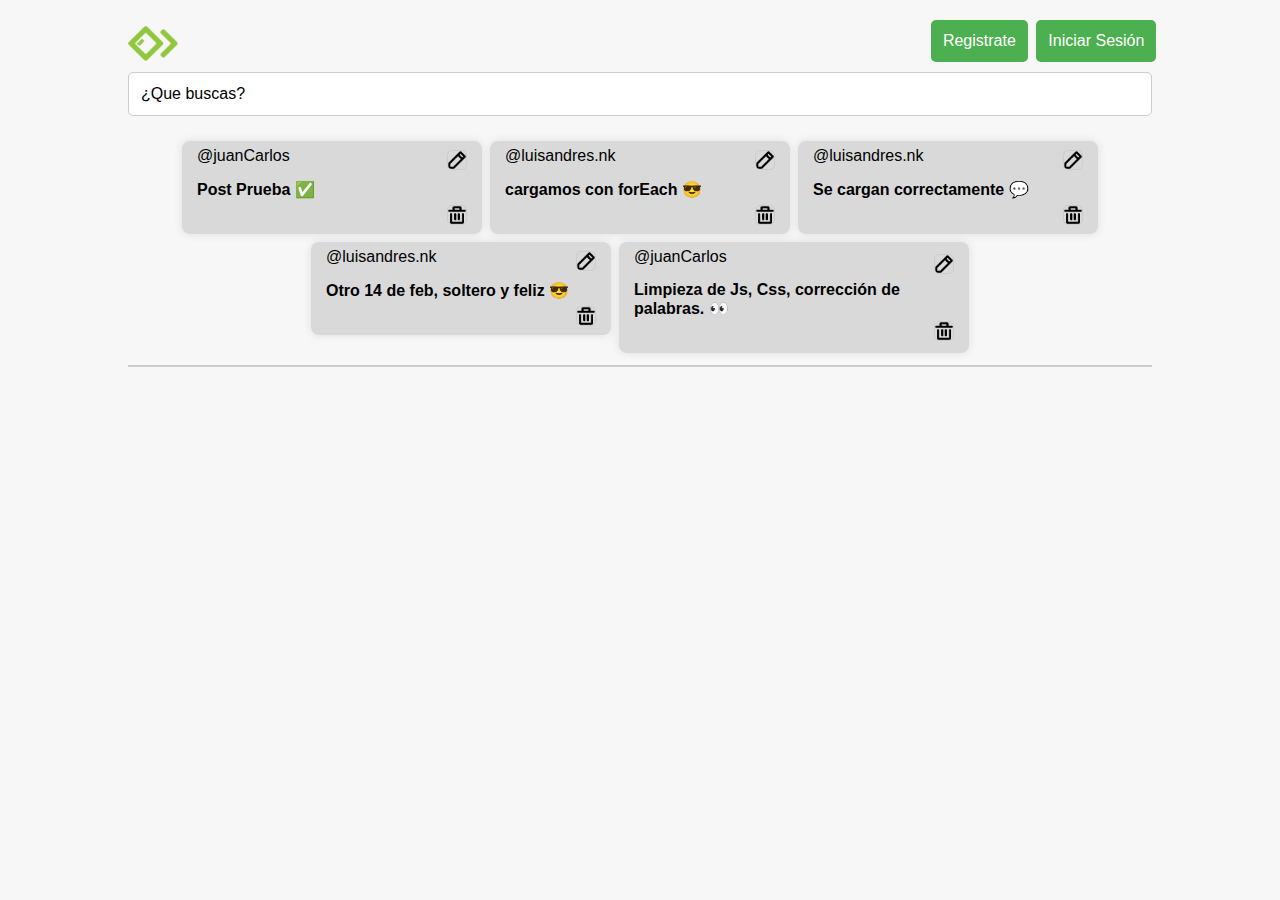
<file: index.html>
<!DOCTYPE html>
<html lang="en">
  <head>
    <meta charset="UTF-8" />
    <meta http-equiv="X-UA-Compatible" content="IE=edge" />
    <meta name="viewport" content="width=device-width, initial-scale=1.0" />
    <link rel="stylesheet" href="./resurce/style.css" />
    <title>Formularios ✅</title>
    <link rel="icon" type="image/jpg" href="./image/favicon.jpeg" />
    <meta
      name="google-site-verification"
      content="Ck-OqdXrdWaWtTmbrKLVNmRGiJLlP0Dh1mIp2JRu1U8"
    />
  </head>
  <body>
    <header height="100px">
      <img src="./image/Pagina.png" width="50rem" alt="logo" />
      <div style="display: flex">
        <input
          class="mostrarInicio"
          id="menuInicio"
          onclick="mostrarInicio()"
          type="image"
          src="./image/menu-2.svg"
        />
        <img height="45px" class="aparecer" id="ImagenPerfil" />
      </div>
      <div class="flex">
        <input
          class="botonesIniciales"
          type="button"
          id="Cambio"
          width="30px"
          value="Registrate"
          onclick="Registrarse()"
        />
        <div class="separador">|</div>
        <input
          class="botonesIniciales"
          type="button"
          id="cerrar_secion"
          width="30px"
          value="Cerrar Seción"
          onclick="cerrarSeción()"
        />
        <input
          id="iniciarSeccion"
          class="botonesIniciales inciar_seccion"
          type="button"
          value="Iniciar Sesión"
          onclick="iniciarSeccion()"
        />
      </div>
    </header>
    <menu
      class="buscador"
      style="
        display: flex;
        justify-content: space-between;
        padding: 0px;
        margin-top: 5px;
      "
    >
      <input
        class="buscador"
        value="¿Que buscas?"
        type="search"
        name="Buscador"
        id="filtro"
      />
      <div id="resultadoFiltro"></div>
    </menu>
    <div class="FormulariosidBusqueda" id="formulario">
      <form class="error" id="error">
        <div class="x">
          <h4 class="letras">Iniciar Sesión</h4>
          <input class="xButton" type="button" id="cerrarRegistros" value="X" />
        </div>
        <input type="text" value="Email" id="bCorreo" /><br />
        <input type="text" value="Contraseña" id="bPass" /><br />
        <input type="text" value="Codigo ******" id="Busqueda" /><br />
        <input
          class="bottonOnclick"
          type="button"
          value="Iniciar"
          id="botoncito"
          onclick="Buscar()"
        />
      </form>
    </div>
    <form id="email">
      <div id="registros" class="Separando">
        <div class="x">
          <h4 id="cambioRegistroAEditarPerfil" class="letras">Registrarse</h4>
          <input
            class="xButton"
            type="button"
            id="cerrarRegistros2"
            value="X"
          />
        </div>
        <div style="display: flex; justify-content: space-between">
          <input type="text" id="Nombres" value="Nombre" />
          <input
            style="margin-left: 10px"
            type="text"
            id="Apellido"
            value="Apellido"
          />
        </div>
        <input type="text" id="Consultas" value="@instagram" />
        <input type="email" name="email" value="Email" id="Correo" />
        <input
          type="password"
          class="pass"
          id="contraseña"
          value="Constraseña"
        />
        <div style="display: flex; justify-content: space-between">
          <input
            type="month"
            class="Mes"
            value="2022-12"
            id="fechaNacimiento"
          />
          <input
            type="number"
            style="margin-left: 10px"
            value="00"
            class="dia"
            id="numeroDeFecha"
          />
        </div>
        <div class="selectedAvatar">
          <select name="Generos" id="Genero">
            <option value="FEMENINO" selected>FEMENINO</option>
            <option value="MASCULINO">MASCULINO</option>
          </select>
          <div class="separador">|</div>
          <input
            type="file"
            class="Cargarimagen"
            name="archivo"
            id="cargarImagenPerfil"
            accept=".jpg, .jpeg, .png"
          />
        </div>
        <input
          class="bottonOnclick"
          type="button"
          value="Registrarse"
          id="Guardando"
          onclick="DatosUsuarios()"
        />
        <input
          class="bottonOnclick"
          type="button"
          value="Renombrar"
          onclick="Renombrar()"
          id="Renombrarcosas"
        />
      </div>
    </form>
    <div class="FormulariosidBusqueda">
      <div id="Seguridad"></div>
    </div>
    <form class="postCreate" method="post">
      <h4 class="letras">Publicar</h4>
      <input type="text" name="post" id="post" />
      <input
      class="bottonOnclick"
      type="button"
      value="Postear"
      class="cargarBotton"
      id="postCreador"
      onclick="cargar()"
      />
    </form>
    <div id="postLoad"></div>
    <hr style="border: 1px solid #ccc" />
  </div>
  <script src="./resurce/Control.js"></script>
  <script src="./resurce/postCreat.js"></script>
  <script src="./resurce/editPost.js"></script>
  <script src="./resurce/Registrarse.js"></script>
  <!-- <div id="Cliente" class="Contenedores_aparecidos"></div> -->
  <!-- <div>
    <input
    type="button"
    value="Mostrar Usuarios"
    onclick="numerosMas()"
      id="mostrarUsuarios"
    />
    <input
      type="button"
      value="Eliminar usuario"
      onclick="eliminar()"
      id="eliminarUsuarios"
    />
    <table id="miTabla">
      <thead>
        <tr>
          <th>Correos</th>
          <th>contraseñas</th>
          <th>ID</th>
        </tr>
      </thead>
      <tbody id="tbodyID">
        <tr></tr>
      </tbody>
    </table> -->
    <!-- <script src="./Recursos/Tabla.js"></script> -->
    <!--    <script src="./chatbot.js"></script> -->
    <!-- estamos fabricando el chat bot
            <form>
            <p id="Actualizar"></p><br />
            <input type="text" id="OnclickVacio" /><br />
            <input type="button" value="Consultar" onclick="Actualizar()" />
            <h4 id="textoBot"></h4>
          </form>
    -->
  </body>
</html>
</file>
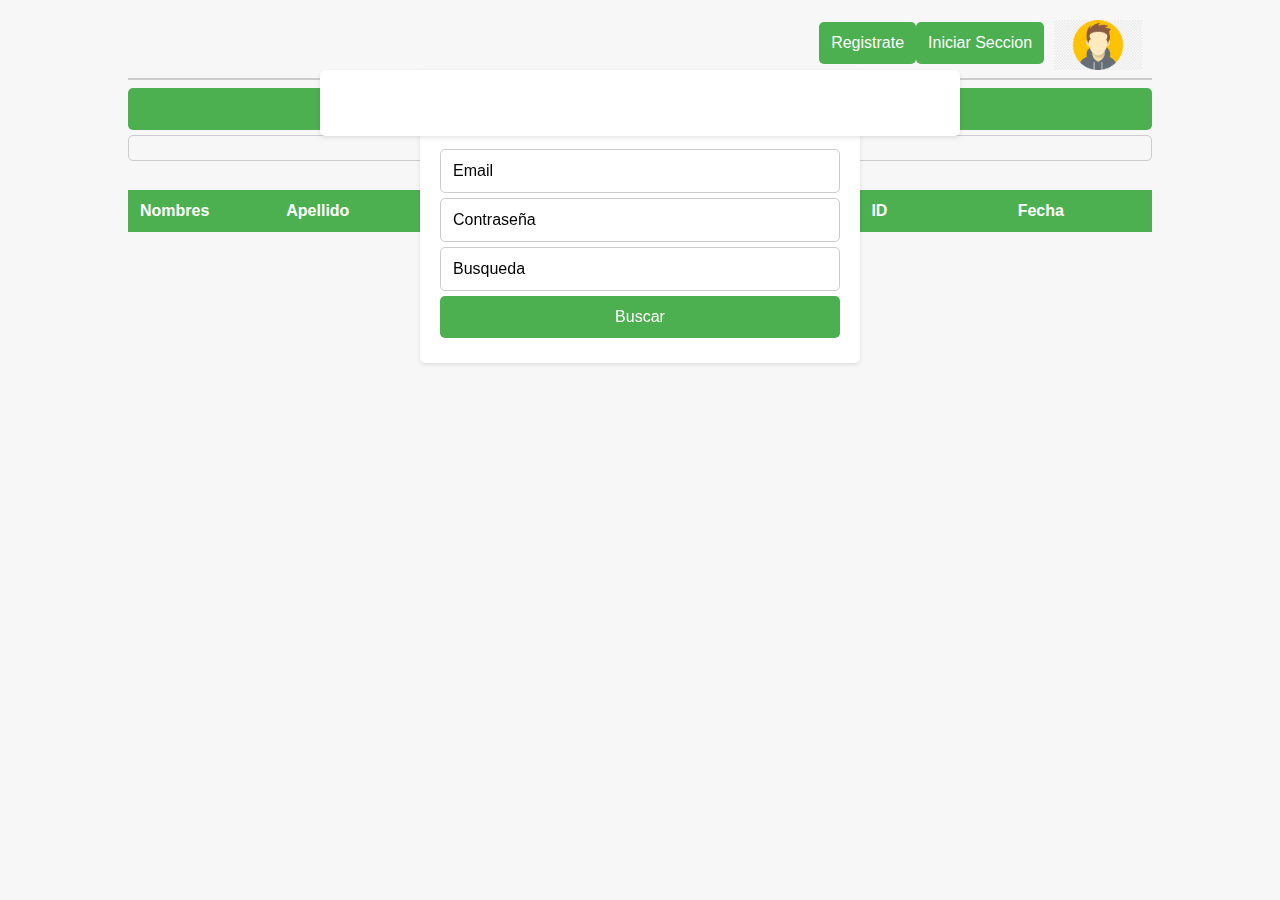
<file: html.html>
<!DOCTYPE html>
<html lang="en">
  <head>
    <meta charset="UTF-8" />
    <meta http-equiv="X-UA-Compatible" content="IE=edge" />
    <meta name="viewport" content="width=device-width, initial-scale=1.0" />
    <link rel="stylesheet" href="Estilo.css" />
    <title>Formularios ✅</title>
  </head>
  <body>
    <header height="100px">
      <menu>
      </menu>
      <div class="flex">
        <input type="button" id="rembrar" width="30px" value="Registrate" onclick="Registrarse()" />
        <input type="button" value="Iniciar Seccion" onclick="buscandoANemo()" />
        <img src="" alt="" height="50px" id="ImagenPerfil" srcset="" />
      </div>
    </header>
    <div class="FormulariosidBusqueda" id="formulario">
      <form class="error" id="error">
        <h3>Codigo Seguridad</h3>
        <input type="text" value="Email" id="bCorreo" /><br />
        <input type="text" value="Contraseña" id="bPass" /><br />
        <input type="text" value="Busqueda" id="Busqueda" /><br />
        <input type="button" value="Buscar" id="botoncito" onclick="Buscar()" />
      </form>
    </div>
    <form id="email">
      <div id="registros" class="Separando">
        <h3>Completa formulario</h3>
        <input type="text" id="Nombres" value="Nombre" /><br />
        <input type="text" id="Apellido" value="Apellido" /><br />
        <input type="text" id="Consultas" value="@instagram" /><br />
        <input type="email" name="email" value="Email" id="Correo" />
        <input type="password" class="pass" id="contraseña" value="Constraseña"/>
        <br />
        <input type="month" class="Mes" value="2022-12" id="fechaNacimiento"/>
        <input type="number" value="00" class="dia" id="numeroDeFecha"/>
        <br />
        <select name="" id="selectorDeVariables">
          <option value="Default">FEMENINO</option>
          <option value="ID">MASCULINO</option>
          <option value="Micado">TUERCO</option>
          <option value="Recibido">CORNUDO</option>
        </select>
        <input type="file" class="Cargarimagen" src="https://e7.pngegg.com/pngimages/106/775/png-clipart-loupe-loupe.png" id="ImagenPerfil" name="image"/>
        <p id="Seguridad:"></p>
        <input type="button" value="Guardar" id="Guardando" onclick="DatosUsuarios()"/>
        <input type="button" value="Renombrar" onclick="Renombrar()" />
      </div>
      <div>
        <h3 id="Cliente"></h3>
      </div>
    </form>
    <hr style="border: 1px solid #ccc" />
    <div>
      <table id="miTabla">
        <thead>
          <tr>
            <th>Nombres</th>
            <th>Apellido</th>
            <th>Consultas</th>
            <th>Correos</th>
            <th>contraseñas</th>
            <th>ID</th>
            <th>Fecha</th>
          </tr>
        </thead>
        <tbody>
          <tr></tr>
        </tbody>
        <div>
          <div>
            <input type="button" value="Mostrar Usuarios" onclick="numerosMas()" />
          </div>
          <div>
            <input type="image" id="Recargar_datos" src="" height="20px" width="20px" alt="">
          </div>
        </div>
      </table>
    </div>
    <script src="./Control.js"></script>
    <script src="./Tabla.js"></script>
    <script src="./Registrarse.js"></script>
<!--    <script src="./chatbot.js"></script> -->
    <!-- estamos fabricando el chat bot
            <form>
            <p id="Actualizar"></p><br />
            <input type="text" id="OnclickVacio" /><br />
            <input type="button" value="Consultar" onclick="Actualizar()" />
            <h4 id="textoBot"></h4>
          </form>
    -->
  </body>
  </html>
</file>
<file: resurce/style.css>
#Genero {
  background-color: #f2f2f2;
  border: none;
  color: #555;
  padding: 12px 24px;
  font-size: 16px;
  cursor: pointer;
  border-radius: 5px;
  transition: background-color 0.3s ease;
}

.selectedAvatar {
  display: flex;
}

.Contenedores_aparecidos {
  border: 1px solid gray;
  border-radius: 5px;
  max-width: 92%;
}
#selectorDeVariables:hover {
  background-color: #ddd;
}

#selectorDeVariables option {
  background-color: #f2f2f2;
  color: #555;
  font-size: 16px;
}

.error {
  max-width: 400px;
  display: block;
  position: fixed;
  left: 0;
  right: 0;
  top: 10%;
  text-align: center;
}

#rembrar2 {
  display: none;
}

#ImagenPerfil {
  align-items: center;
  padding: 0px 10px;
}

.Separando {
  text-align: center;
}

body {
  font-family: sans-serif;
  background-color: #f7f7f7;
  max-width: 1024px;
  margin: 0 auto;
  padding: 20px;
  transition: background-color 0.3s ease;
}

form {
  max-width: 600px;
  margin: 0 auto;
  padding: 20px;
  background: linear-gradient(#dfdfdf 10%, #96c530 100%);
  border-radius: 5px;
  box-shadow: 0 2px 4px rgba(0, 0, 0, 0.1);
}

#email {
  position: fixed;
  left: 0;
  right: 0;
  top: 10%;
}

.separador {
  margin: 1%;
  color: transparent;
}

input[type="text"],
input[type="button"],
input {
  width: 100%;
  padding: 12px;
  border: 1px solid #ccc;
  border-radius: 5px;
  box-sizing: border-box;
  margin-bottom: 5px;
  font-size: 16px;
}

input[type="button"] {
  background-color: #4caf50;
  color: #fff;
  cursor: pointer;
  border: none;
  transition: background-color 0.2s ease;
}

/* input[type="button"]:hover {
  background-color: #45a049;
} */

table {
  width: 100%;
  border-collapse: collapse;
  max-width: 1024px;
  margin: 20px auto;
}

th,
td {
  text-align: left;
  padding: 10px;
  border: 1px solid green;
}

tr:nth-child(even) {
  background-color: #f2f2f2;
  width: 14%;
}

th {
  width: 14%;
  background-color: #4caf50;
  color: #fff;
}

input:focus {
  outline: none;
  border-color: #4caf50;
}

.FormulariosidBusqueda {
  transition: visibility 0.5s ease;
  visibility: visible;
}

header {
  display: flex;
  justify-content: space-between;
  align-items: center;
}

summary {
  transition: height 1s ease-in-out;
  color: rgb(0, 0, 0);
  height: 30px;
  border: 1px solid rgba(0, 0, 255, 0.32);
  align-items: center;
}

details[open] summary {
  background-color: rgba(0, 159, 58, 0.2);
}

summary:hover {
  background-color: rgba(18, 21, 123, 0.459);
  cursor: pointer;
}

.flex {
  display: flex;
  align-items: center;
}

#postLoad {
  display: flex;
  flex-wrap: wrap;
  justify-content: center;
}

.postLoaders {
  text-align: left;
  display: flex;
  min-width: 300px;
  justify-content: space-between;
  background-color: #d9d9d9;
  border-radius: 8px;
  margin: 0;
  padding: 5px 0;
  box-shadow: 0 0 10px rgba(0, 0, 0, 0.1);
}

.editarEliminar {
  display: inline-grid;
  align-content: space-around;
}
/* .nameUser {
}; */

.botonImagen {
  width: 20px;
  padding: 0px;
  margin: 0px;
  margin-right: 15px;
}

h4 {
  margin: 0px;
  margin-left: 15px;
  margin-top: 1px;
  font-weight: 100;
}

.postUser {
  font-style: normal;
  font-weight: 700;
  max-width: 300px;
  margin: 0px;
  margin-left: 15px;
  margin-top: 15px;
  margin-bottom: 30px;
  color: #000000;
}

.boxMax {
  display: block;
  max-height: 160px;
  max-width: 400px;
  padding: 4px;
}
.mostrarInicio {
  display: none;
}
.x {
  display: flex;
  justify-content: space-between;
}
.xButton {
  background-color: red !important;
  color: #fff !important;
  font-weight: 600;
  width: 50px !important;
  height: 50px;
}
.letras {
  font-family: system-ui;
  font-size: xx-large;
  font-weight: 900;
  margin-left: 0px !important;
}
.bottonOnclick {
  border: 1px solid transparent !important;
  border-radius: 20px !important;
  background: #b3e842 !important;
  color: #4c4c4c !important;
  width: 50% !important;
  font-weight: 600;
  margin-top: 5%;
}
#resultadoFiltro {
  display: flex;
  flex-wrap: wrap;
  justify-content: center;
}

@media only screen and (max-width: 720px) {
  body {
    padding: 10px;
  }

  form {
    padding: 10px;
  }

  input[type="button"] {
    width: 100%;
  }
  #email {
    top: 10%;
    position: absolute;
  }

  .buscador {
    margin: 10px;
    padding: 10px;
  }

  header {
    display: flex;
  }
  #email {
    width: 90%;
  }
  .error {
    top: 10%;
    width: 90%;
  }
  #MunudeUsuario {
    display: block;
    width: 50px;
  }
  .flex {
    display: none;
  }
  .mostrarInicio {
    display: block;
    width: 50px;
    background-color: #d9d9d9;
  }
  .botonesIniciales {
    background: linear-gradient(
      179.72deg,
      rgba(47, 203, 34, 0) -51.71%,
      #95cb22 99.76%
    );
    font-weight: 600;
    border: 1px solid transparent !important;
    border-radius: 24px !important;
    text-align: right;
    width: 150px !important;
    display: block;
  }
}
@media only screen and (min-width: 720px) {
  .aparecer {
    display: none !important;
  }
  .flex {
    display: flex !important;
    align-items: center;
    position: static !important;
  }
  .separador {
    display: block !important;
  }
}
</file>
<file: Estilo.css>
#Genero {
  background-color: #f2f2f2;
  border: none;
  color: #555;
  padding: 12px 24px;
  font-size: 16px;
  cursor: pointer;
  border-radius: 5px;
  transition: background-color 0.3s ease;
}

.selectedAvatar {
  display: flex;
};

.Contenedores_aparecidos {
  border: 1px solid gray;
  border-radius: 5px;
  max-width: 92%;
}
#selectorDeVariables:hover {
  background-color: #ddd;
}

#selectorDeVariables option {
  background-color: #f2f2f2;
  color: #555;
  font-size: 16px;
}

.error {
  max-width: 400px;
  display: block;
  position: fixed;
  left: 0;
  right: 0;
}

#rembrar2 {
  display: none;
}

#ImagenPerfil {
  align-items: center;
  padding: 0px 10px;
}

.Separando {
  display: none;
  margin: 0 30px 0 0px;
}

body {
  font-family: sans-serif;
  background-color: #f7f7f7;
  max-width: 1024px;
  margin: 0 auto;
  padding: 20px;
  transition: background-color 0.3s ease;
}

form {
  max-width: 600px;
  margin: 0 auto;
  padding: 20px;
  background-color: #fff;
  border-radius: 5px;
  box-shadow: 0 2px 4px rgba(0, 0, 0, 0.1);
}

#email {
  display: flex;
  position: fixed;
  left: 0;
  right: 0;
}

.separador {
  margin: 1%;
  color: transparent;
}

input[type="text"],
input[type="button"],
input {
  width: 100%;
  padding: 12px;
  border: 1px solid #ccc;
  border-radius: 5px;
  box-sizing: border-box;
  margin-bottom: 5px;
  font-size: 16px;
}

input[type="button"] {
  background-color: #4caf50;
  color: #fff;
  cursor: pointer;
  border: none;
  transition: background-color 0.2s ease;
}

input[type="button"]:hover {
  background-color: #45a049;
}

table {
  width: 100%;
  border-collapse: collapse;
  max-width: 1024px;
  margin: 20px auto;
}

th,
td {
  width: 14%;
  text-align: left;
  padding: 12px;
}

tr:nth-child(even) {
  background-color: #f2f2f2;
  width: 14%;
}

th {
  width: 14%;
  background-color: #4caf50;
  color: #fff;
}

input:focus {
  outline: none;
  border-color: #4caf50;
}

.FormulariosidBusqueda {
  transition: visibility 0.5s ease;
  visibility: visible;
}

header {
  display: flex;
  justify-content: space-between;
  align-items: center;
}

summary {
  transition: height 1s ease-in-out;
  color: rgb(0, 0, 0);
  height: 30px;
  border: 1px solid rgba(0, 0, 255, 0.32);
  align-items: center;
}

details[open] summary {
  background-color: rgba(0, 159, 58, 0.2);
}

summary:hover {
  background-color: rgba(18, 21, 123, 0.459);
  cursor: pointer;
}

.flex {
  display: flex;
  align-items: center;
}

#postLoad {
  display: flex;
  justify-content: space-between;
}

.postLoaders {
  display: block;
}

.boxMax {
  display: block;
  border: 1px solid gray;
  border-radius: 5px;
  padding: 2%;
  height: 200px;
  width: 45%;
}
</file>
